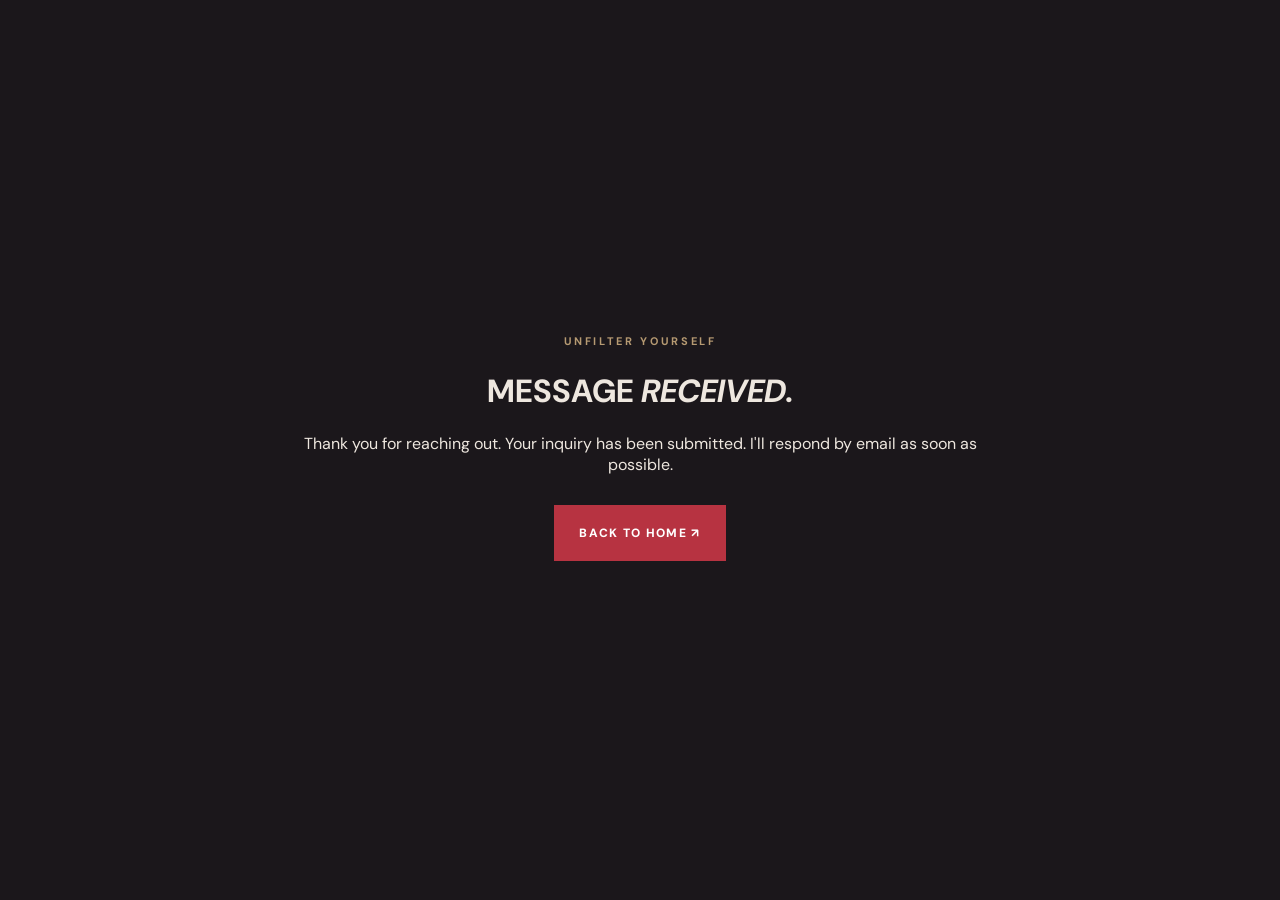
<file: thanks.html>
<!doctype html><html lang="en"><head><meta charset="utf-8"><meta name="viewport" content="width=device-width,initial-scale=1"><meta name="theme-color" content="#111013"><title>Message Sent | UNFILTER YOURSELF</title><link rel="stylesheet" href="styles.css"></head><body><main class="band" style="min-height:100vh;display:grid;place-items:center;padding:40px 20px"><div style="max-width:700px;text-align:center"><p class="eyebrow">UNFILTER YOURSELF</p><h1>MESSAGE <em>RECEIVED.</em></h1><p>Thank you for reaching out. Your inquiry has been submitted. I'll respond by email as soon as possible.</p><p style="margin-top:30px"><a class="btn" href="/">BACK TO HOME ↗</a></p></div></main></body></html>
</file>
<file: styles.css>
@import url('https://fonts.googleapis.com/css2?family=Barlow+Condensed:wght@500;600;700;800;900&family=DM+Sans:wght@400;500;600;700&display=swap');:root{--bg:#111013;--panel:#1d191d;--line:#41373b;--cream:#eee7df;--muted:#b9aeb0;--red:#b73341;--gold:#b69a72}*{box-sizing:border-box}html{scroll-behavior:smooth}body{margin:0;background:var(--bg);color:var(--cream);font-family:'DM Sans',Arial,sans-serif}a{color:inherit;text-decoration:none}button,input,textarea,select{font:inherit}.wrap{max-width:1200px;margin:auto;padding:0 32px}.nav{height:84px;padding:0 max(32px,calc((100vw - 1200px)/2 + 32px));display:flex;align-items:center;justify-content:space-between;background:#100f11;position:relative;z-index:10;border-bottom:1px solid #2a2427}.brand{font-family:'Barlow Condensed',Impact,sans-serif;font-weight:900;font-size:29px;letter-spacing:.04em;line-height:.74}.brand span{color:var(--red)}.brand small{display:block;letter-spacing:.33em;font-size:12px;margin-top:10px}.nav nav{display:flex;align-items:center;gap:28px;font-size:12px;font-weight:700;text-transform:uppercase;letter-spacing:.08em}.nav nav a:hover,.textlink:hover{color:#df6a71}.navcta{border:1px solid var(--red);padding:13px 18px}.menu{display:none;background:transparent;color:white;border:0;font-size:24px}.hero{min-height:700px;position:relative;display:flex;align-items:center;overflow:hidden}.hero-art{position:absolute;inset:0;background-image:url('assets/brand-art.png');background-position:center;background-size:cover;opacity:.72}.hero-overlay{position:absolute;inset:0;background:linear-gradient(90deg,rgba(14,12,15,.98) 0%,rgba(14,12,15,.88) 33%,rgba(14,12,15,.26) 100%),linear-gradient(0deg,#111013 0%,transparent 25%)}.hero-copy{position:relative;z-index:1;width:min(1200px,100%);padding:100px 32px;margin:auto}.eyebrow{color:var(--gold);letter-spacing:.24em;font-size:11px;font-weight:700;text-transform:uppercase}.hero h1,h2,h3,blockquote{font-family:'Barlow Condensed',Impact,sans-serif;text-transform:uppercase}.hero h1{font-size:clamp(64px,8.2vw,125px);line-height:.89;letter-spacing:-.015em;margin:35px 0 25px;max-width:850px}.hero h1 em,h2 em,blockquote em{color:var(--red);font-style:normal}.hero-copy>p:not(.eyebrow){font-size:19px;max-width:600px;color:#e5d9d8}.actions{display:flex;align-items:center;gap:32px;flex-wrap:wrap;margin-top:38px}.btn{background:var(--red);border:1px solid var(--red);color:white;display:inline-flex;align-items:center;justify-content:space-between;gap:30px;padding:19px 24px;font-size:12px;letter-spacing:.11em;font-weight:800;cursor:pointer}.btn:hover{background:#922634}.textlink{font-size:12px;font-weight:800;letter-spacing:.12em}.intro{padding-top:120px;padding-bottom:120px;display:grid;grid-template-columns:1.2fr .8fr;column-gap:70px}.intro .eyebrow{grid-column:1/-1}.intro h2{font-size:clamp(45px,5.4vw,76px);line-height:.99;margin:20px 0}.intro>p:last-child{align-self:end;color:var(--muted);line-height:1.9;font-size:16px}.band{background:#1b171b}.method{padding:100px 0}.method h2,.services h2,.about h2,.contact h2{font-size:clamp(48px,5.5vw,78px);line-height:.98;margin:20px 0 55px}.steps{display:grid;grid-template-columns:repeat(4,1fr);gap:20px}.steps article{border-top:2px solid var(--red);padding-top:23px}.steps b{color:var(--red);font-size:13px}.steps h3{font-size:32px;margin:25px 0 12px}.steps p,.sectionhead p,.service>p:not(.kicker),.about p,.contact p{color:var(--muted);line-height:1.75}.services{padding-top:110px;padding-bottom:110px}.sectionhead{display:grid;grid-template-columns:1.2fr .8fr;gap:40px;align-items:end}.sectionhead h2{margin-bottom:35px}.sectionhead p{margin-bottom:45px}.cards{display:grid;grid-template-columns:repeat(2,1fr);gap:16px}.service{min-height:310px;border:1px solid var(--line);padding:32px;display:flex;flex-direction:column;background:#171417}.service.featured{background:#281b20;border-color:#79303a}.kicker{color:var(--gold);font-size:11px;font-weight:800;letter-spacing:.15em}.service h3{font-size:44px;line-height:1;margin:25px 0 8px}.service>p:not(.kicker){max-width:440px}.bottom{display:flex;justify-content:space-between;align-items:end;gap:10px;margin-top:auto;padding-top:26px}.bottom strong{font-size:26px}.bottom strong small{font-size:12px;font-weight:400;color:var(--muted)}.bottom a{font-size:11px;color:#e7adb2;font-weight:800;letter-spacing:.08em}.fineprint{font-size:12px!important;color:#9f9699!important;line-height:1.6!important}.quote{padding:110px 0}.quote blockquote{font-size:clamp(46px,6.2vw,90px);line-height:1.02;margin:25px 0;max-width:1050px}.about{display:grid;grid-template-columns:1fr 1fr;gap:70px;padding-top:110px;padding-bottom:110px}.about>div:last-child{padding-top:60px}.contact{padding:100px 0}.contactgrid{display:grid;grid-template-columns:1fr 1fr;gap:90px}.contact form{display:grid;gap:17px}.contact label{font-size:12px;font-weight:700;text-transform:uppercase;letter-spacing:.09em;display:grid;gap:8px}.contact input,.contact textarea,.contact select{background:#110f12;border:1px solid #5b4b50;color:white;padding:15px;width:100%;border-radius:0}.contact textarea{resize:vertical}.contact .btn{width:100%}.footer{padding-top:50px;padding-bottom:40px;display:flex;flex-direction:column;gap:25px}.footer p{font-size:11px;letter-spacing:.12em;color:var(--gold)}.footer>small{font-size:11px;color:#8d8588}@media(max-width:850px){.nav{padding:0 20px}.menu{display:block}.nav nav{display:none;position:absolute;top:84px;left:0;right:0;background:#141115;padding:25px;flex-direction:column;align-items:stretch}.nav nav.open{display:flex}.hero{min-height:650px}.hero-art{background-position:65% center}.hero-overlay{background:linear-gradient(90deg,#111013 0%,rgba(17,16,19,.83) 55%,rgba(17,16,19,.35) 100%)}.intro,.sectionhead,.about,.contactgrid{grid-template-columns:1fr;gap:20px}.intro{padding-top:75px;padding-bottom:75px}.steps{grid-template-columns:repeat(2,1fr)}.about>div:last-child{padding-top:0}}@media(max-width:550px){.wrap{padding-left:20px;padding-right:20px}.hero-copy{padding:70px 20px}.hero h1{font-size:clamp(53px,12vw,76px)}.hero-copy>p:not(.eyebrow){font-size:16px}.steps,.cards{grid-template-columns:1fr}.method,.services,.quote,.contact{padding-top:75px;padding-bottom:75px}.service{min-height:290px;padding:24px}.service h3{font-size:38px}.actions{gap:22px}.bottom{align-items:start;flex-direction:column}.about{padding-top:75px;padding-bottom:75px}}
</file>
